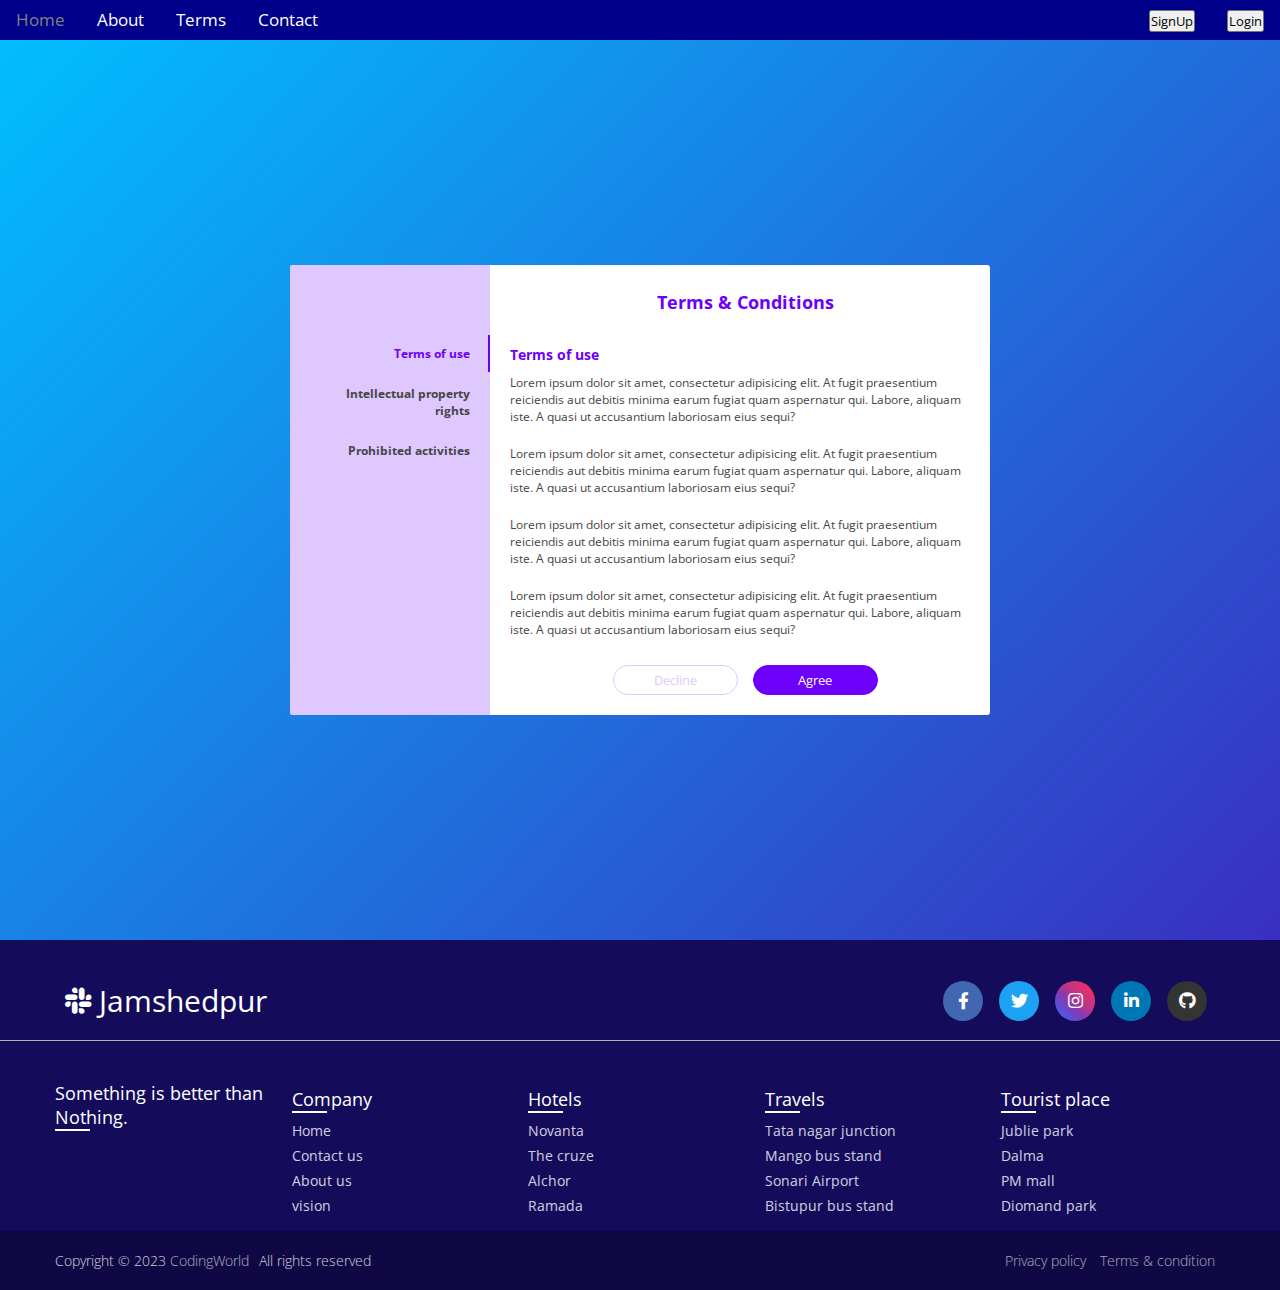
<file: index_2.html>
<!DOCTYPE html>
<html lang="en">
<head>
    <meta charset="UTF-8">
    <meta http-equiv="X-UA-Compatible" content="IE=edge">
    <meta name="viewport" content="width=device-width, initial-scale=1.0">
    <title>Terms</title>
    <link rel="stylesheet" href="style_2.css">
    <link href="https://cdn.jsdelivr.net/npm/bootstrap@5.3.0-alpha1/dist/css/bootstrap.min.css" rel="stylesheet" integrity="sha384-GLhlTQ8iRABdZLl6O3oVMWSktQOp6b7In1Zl3/Jr59b6EGGoI1aFkw7cmDA6j6gD" crossorigin="anonymous">
    <script src="https://cdn.jsdelivr.net/npm/bootstrap@5.3.0-alpha1/dist/js/bootstrap.bundle.min.js" integrity="sha384-w76AqPfDkMBDXo30jS1Sgez6pr3x5MlQ1ZAGC+nuZB+EYdgRZgiwxhTBTkF7CXvN" crossorigin="anonymous"></script>
    <link rel="stylesheet" href="https://cdnjs.cloudflare.com/ajax/libs/font-awesome/5.15.2/css/all.min.css"/>
</head>
<body>
    <!-- Navbar -->

    <div class="topnav" id="myTopnav">
        <a href="index.html" class="active">Home</a>
        <a href="index_1.html">About</a>
        <a href="index_2.html">Terms</a>
        <a href="index_3.html">Contact</a>
        <a id="topnav-right" href="login.html"><button class="btn btn-light" type="Login">Login</button></a>
        <a id="topnav-right" href="SignUp.html"><button class="btn btn-light" type="SignUp">SignUp</button></a>
        <a href="javascript:void(0);" class="icon" onclick="myFunction()">
          <i class="fa fa-bars"></i>
        </a>
    </div>
      <script>
        function myFunction() {
         var x = document.getElementById("myTopnav");
            if (x.className === "topnav") {
            x.className += " responsive";
            } else {
            x.className = "topnav";
            }
        }
      </script>

    <!-- Terms -->

    <div class="wrapper flex_align_justify">
        <div class="tc_wrap">
            <div class="tabs_list">
              <ul>
                <li data-tc="tab_item_1" class="active">Terms of use</li>
                <li data-tc="tab_item_2">Intellectual property rights</li>
                <li data-tc="tab_item_2">Prohibited activities</li>
              </ul>
            </div>
            <div class="tabs_content">
               <div class="tab_head">
                 <h2>Terms & Conditions</h2>
               </div>
               <div class="tab_body">
                 <div class="tab_item tab_item_1">
                     <h3>Terms of use</h3>
                     <p>Lorem ipsum dolor sit amet, consectetur adipisicing elit. At fugit praesentium reiciendis aut debitis minima earum fugiat quam aspernatur qui. Labore, aliquam iste. A quasi ut accusantium laboriosam eius sequi?</p>
                   <p>Lorem ipsum dolor sit amet, consectetur adipisicing elit. At fugit praesentium reiciendis aut debitis minima earum fugiat quam aspernatur qui. Labore, aliquam iste. A quasi ut accusantium laboriosam eius sequi?</p>
                   <p>Lorem ipsum dolor sit amet, consectetur adipisicing elit. At fugit praesentium reiciendis aut debitis minima earum fugiat quam aspernatur qui. Labore, aliquam iste. A quasi ut accusantium laboriosam eius sequi?</p><p>Lorem ipsum dolor sit amet, consectetur adipisicing elit. At fugit praesentium reiciendis aut debitis minima earum fugiat quam aspernatur qui. Labore, aliquam iste. A quasi ut accusantium laboriosam eius sequi?</p><p>Lorem ipsum dolor sit amet, consectetur adipisicing elit. At fugit praesentium reiciendis aut debitis minima earum fugiat quam aspernatur qui. Labore, aliquam iste. A quasi ut accusantium laboriosam eius sequi?</p>
                 </div>
                 <div class="tab_item tab_item_2" style="display: none;">
                     <h3>Intellectual property rights</h3>
                   <p>Lorem ipsum dolor, sit amet consectetur adipisicing elit. Quia odit neque a natus fuga incidunt, facilis, consequatur ducimus vitae consectetur reiciendis tempora explicabo animi quis laborum possimus totam voluptatum illum.</p>
                   <p>Lorem ipsum dolor sit amet, consectetur adipisicing elit. At fugit praesentium reiciendis aut debitis minima earum fugiat quam aspernatur qui. Labore, aliquam iste. A quasi ut accusantium laboriosam eius sequi?</p><p>Lorem ipsum dolor sit amet, consectetur adipisicing elit. At fugit praesentium reiciendis aut debitis minima earum fugiat quam aspernatur qui. Labore, aliquam iste. A quasi ut accusantium laboriosam eius sequi?</p><p>Lorem ipsum dolor sit amet, consectetur adipisicing elit. At fugit praesentium reiciendis aut debitis minima earum fugiat quam aspernatur qui. Labore, aliquam iste. A quasi ut accusantium laboriosam eius sequi?</p>
                 </div>
                 <div class="tab_item tab_item_3"  style="display: none;">
                     <h3>Prohibited activities</h3>
                     <p>Lorem ipsum, dolor sit amet consectetur adipisicing elit. Quaerat sit commodi esse enim? Cum tempore deserunt numquam molestias. Pariatur, minima consequatur nam exercitationem explicabo porro quibusdam. Excepturi, voluptatibus repellendus. Provident!</p>
                   <p>Lorem ipsum dolor sit amet, consectetur adipisicing elit. At fugit praesentium reiciendis aut debitis minima earum fugiat quam aspernatur qui. Labore, aliquam iste. A quasi ut accusantium laboriosam eius sequi?</p><p>Lorem ipsum dolor sit amet, consectetur adipisicing elit. At fugit praesentium reiciendis aut debitis minima earum fugiat quam aspernatur qui. Labore, aliquam iste. A quasi ut accusantium laboriosam eius sequi?</p><p>Lorem ipsum dolor sit amet, consectetur adipisicing elit. At fugit praesentium reiciendis aut debitis minima earum fugiat quam aspernatur qui. Labore, aliquam iste. A quasi ut accusantium laboriosam eius sequi?</p>
                 </div>
               </div>
               <div class="tab_foot flex_align_justify">
                 <button class="decline">
                   Decline
                 </button>
                 <button class="agree">
                   Agree
                 </button>
               </div>
            </div>
        </div>
     </div>
     <style>
        var tab_lists  document.querySelectorAll(".tabs_list ul li");
var tab_items = document.querySelectorAll(".tab_item"); 

tab_lists.forEach(function(list){
  list.addEventListener("click", function(){
    var tab_data = list.getAttribute("data-tc");
    
    tab_lists.forEach(function(list){
      list.classList.remove("active");
    });
    list.classList.add("active");
    
    tab_items.forEach(function(item){
      var tab_class = item.getAttribute("class").split(" ");
      if(tab_class.includes(tab_data)){
        item.style.display = "block";
      }
      else{
        item.style.display = "none";
      }
      
    })
    
  })
})
     </style>

      <!-- Footer -->

  <footer>
    <div class="content">
      <div class="top">
        <div class="logo-details">
          <i class="fab fa-slack"></i>
          <span class="logo_name">Jamshedpur</span>
        </div>
        <div class="media-icons">
          <a href="https://www.facebook.com/alok.mahato.007" target="_blank"><i class="fab fa-facebook-f"></i></a>
          <a href="https://twitter.com/alokmahato__007" target="_blank"><i class="fab fa-twitter"></i></a>
          <a href="https://www.instagram.com/alokmahato__007" target="_blank"><i class="fab fa-instagram"></i></a>
          <a href="https://www.linkedin.com/in/alok-mahato-29a934229/" target="_blank"><i class="fab fa-linkedin-in"></i></a>
          <a href="https://github.com/alokmht007" target="_blank"><i class="fab fa-github"></i></a>
        </div>
      </div>
      <div class="link-boxes">
        <ul class="box">
          <p class="link_name">
            Something is better than Nothing. 
          </p>
        </ul>
        <ul class="box">
          <li class="link_name">Company</li>
          <li><a href="index.html">Home</a></li>
          <li><a href="index_3.html">Contact us</a></li>
          <li><a href="index_1.html">About us</a></li>
          <li><a href="index.html">vision</a></li>
        </ul>
        <ul class="box">
          <li class="link_name">Hotels</li>
          <li><a href="#">Novanta</a></li>
          <li><a href="#">The cruze</a></li>
          <li><a href="#">Alchor</a></li>
          <li><a href="#">Ramada</a></li>
        </ul>
        <ul class="box">
          <li class="link_name">Travels</li>
          <li><a href="#">Tata nagar junction</a></li>
          <li><a href="#">Mango bus stand</a></li>
          <li><a href="#">Sonari Airport</a></li>
          <li><a href="#">Bistupur bus stand</a></li>
        </ul>
        <ul class="box">
          <li class="link_name">Tourist place</li>
          <li><a href="#">Jublie park</a></li>
          <li><a href="#">Dalma</a></li>
          <li><a href="#">PM mall</a></li>
          <li><a href="#">Diomand park</a></li>
        </ul>
      </div>
    </div>
    <div class="bottom-details">
      <div class="bottom_text">
        <span class="copyright_text">Copyright &copy; 2023 <a href="login.html">CodingWorld</a>All rights reserved</span>
        <span class="policy_terms">
          <a href="#">Privacy policy</a>
          <a href="#">Terms & condition</a>
        </span>
      </div>
    </div>
</footer>
</body>
</html>
</file>
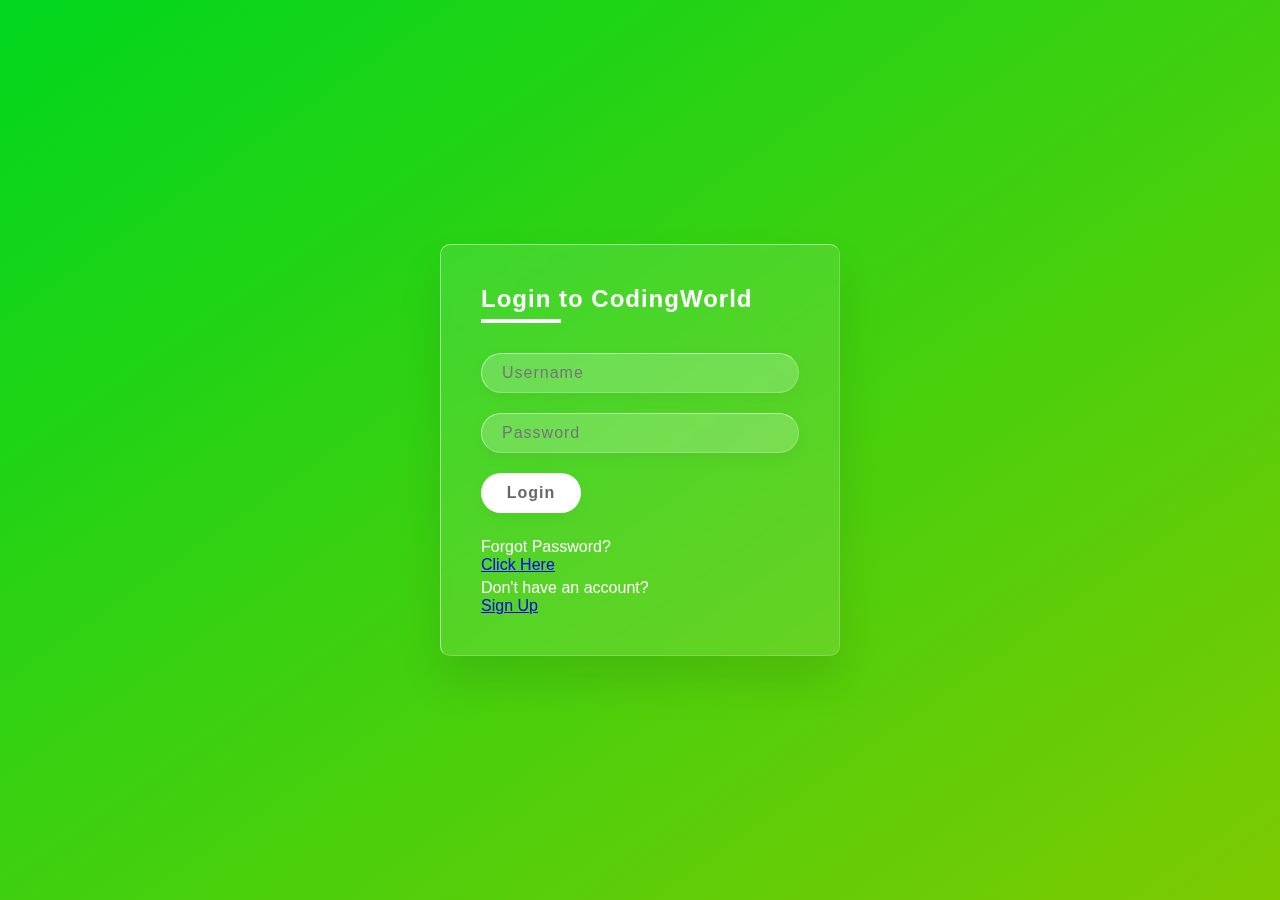
<file: login.html>
<!DOCTYPE html>
<html lang="en">
<head>
    <meta charset="UTF-8">
    <meta http-equiv="X-UA-Compatible" content="IE=edge">
    <meta name="viewport" content="width=device-width, initial-scale=1.0">
    <title>Login</title>
    <link rel="stylesheet" href="login.css">
</head>
<body>
    <section>  
             <div class="container">  
                  <div class="form">  
                       <h2>Login to CodingWorld</h2>  
                       <form action="index.html">  
                            <div class="input__box">  
                                 <input type="text" placeholder="Username">  
                            </div>  
                            <div class="input__box">  
                                 <input type="password" placeholder="Password">  
                            </div>  
                            <div class="input__box">  
                                 <input type="submit" value="Login">  
                            </div>  
                            <p class="forget">Forgot Password?</p>
                            <a href="index.html">Click Here</a>  
                            <p class="forget">Don't have an account?</p>
                            <a href="SignUp.html">Sign Up</a>  
                       </form>  
                  </div>  
             </div>      
    </section>
</body>
</html>
</file>
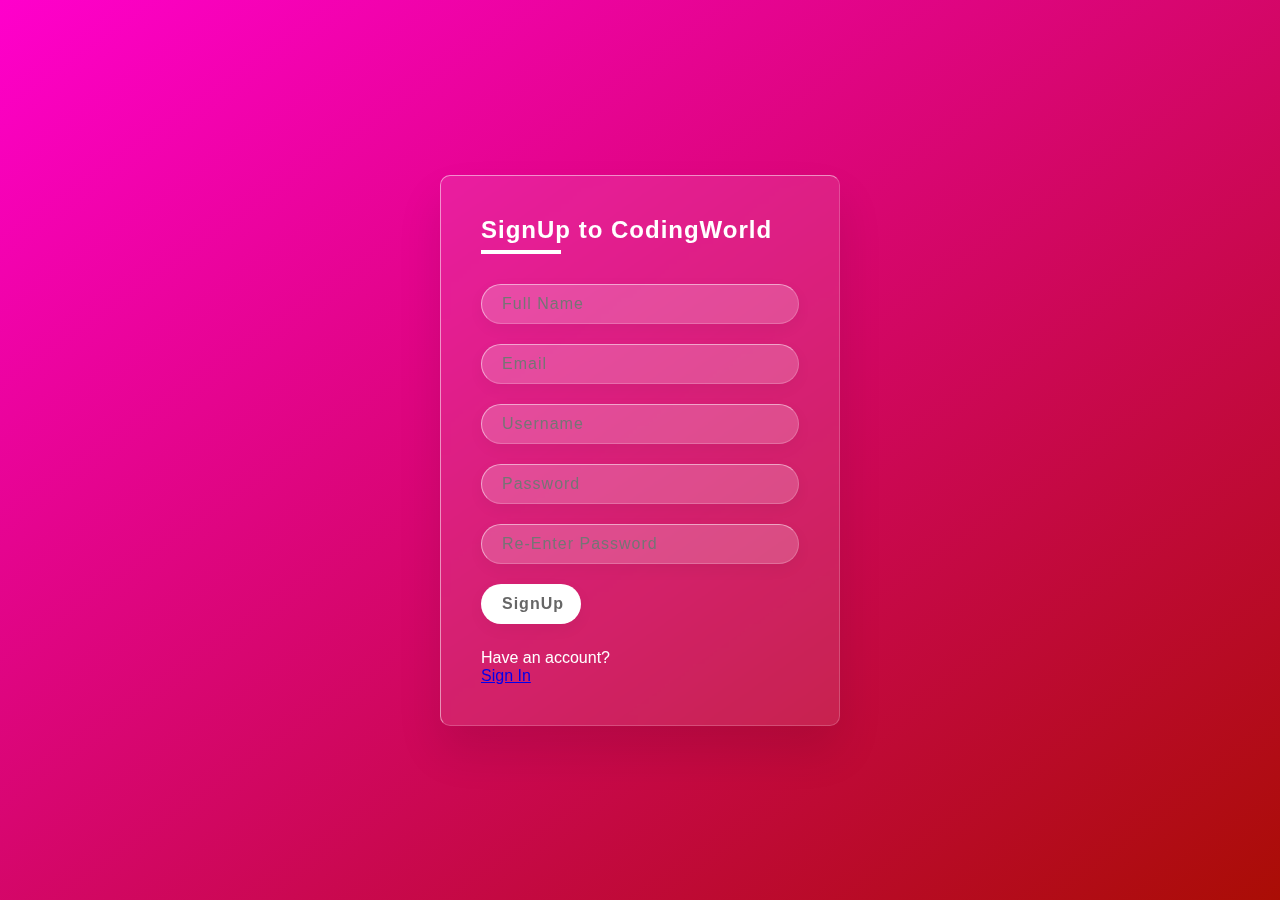
<file: SignUp.html>
<!DOCTYPE html>
<html lang="en">
<head>
    <meta charset="UTF-8">
    <meta http-equiv="X-UA-Compatible" content="IE=edge">
    <meta name="viewport" content="width=device-width, initial-scale=1.0">
    <title>SignUp</title>
    <link rel="stylesheet" href="SignUp.css">
</head>
<body>
    <section>  
             <div class="container">  
                  <div class="form">  
                       <h2>SignUp to CodingWorld</h2>  
                       <form action="index.html">  
                            <div class="input__box">  
                                 <input type="text" placeholder="Full Name">  
                            </div>
                            <div class="input__box">  
                                <input type="email" placeholder="Email">  
                           </div>    
                            <div class="input__box">  
                                 <input type="text" placeholder="Username">  
                            </div>  
                            <div class="input__box">  
                                 <input type="password" placeholder="Password">  
                            </div>  
                            <div class="input__box">  
                                <input type="password" placeholder="Re-Enter Password">  
                           </div>  
                            <div class="input__box">  
                                 <input type="submit" value="SignUp">  
                            </div>   
                            <p class="forget">Have an account?</p>
                            <a href="login.html">Sign In</a>  
                       </form>  
                  </div>  
             </div>      
    </section>
</body>
</html>
</file>
<file: style_2.css>
@import url("https://fonts.googleapis.com/css2?family=Open+Sans:wght@400;600&display=swap");

:root {
  --primary-clr: #6c00f9;
  --white: #fff;
  --text-clr: #464646;
  --tabs-list-bg-clr: #dfc8fd;
  --btn-hvr: #4e03b0;
}

* {
  margin: 0;
  padding: 0;
  box-sizing: border-box;
  list-style: none;
  font-family: "Open Sans", sans-serif;
}

body{
  background: var(--primary-clr);
  font-size: 12px;
  color: var(--text-clr);
  background: linear-gradient(to bottom right,#00c0ff,#4218b8);
  font-family: 'Franklin Gothic Medium', 'Arial Narrow', Arial, sans-serif;
}

/* Navbar */

.topnav {
    overflow: hidden;
    background-color: #00008b;
  }
  
  .topnav a {
    float: left;
    display: block;
    color: white;
    text-align: center;
    padding: 8px 16px;
    text-decoration: none;
    font-size: 17px;
  }
  
  .topnav a:hover {
    color: gray;
  }
  
  .topnav .icon {
    display: none;
  }
  
  #topnav-right{
    float: right;
  }
  
  @media screen and (max-width: 600px) {
    .topnav a:not(:first-child) {display: none;}
    .topnav a.icon {
      float: right;
      display: block;
    }
  }
  @media screen and (max-width: 600px) {
    .topnav.responsive {position: relative;}
    .topnav.responsive .icon {
      position: absolute;
      right: 0;
      top: 0;
    }
    .topnav.responsive a {
      float: none;
      display: block;
      text-align: left;
    }
  }

.flex_align_justify{
  display: flex;
  align-items: center;
  justify-content: center;
}

.wrapper{
  min-height: 100vh;
  padding: 0 20px;
}

.tc_wrap{
  width: 700px;
  max-width: 100%;
  height: 450px;
  background: var(--white);
  display: flex;
  border-radius: 3px;
  overflow: hidden;
}

.tc_wrap .tabs_list{
  width: 200px;
  background: var(--tabs-list-bg-clr);
  height: 100%;
}

.tc_wrap .tabs_content{
  width: calc(100% - 200px);
  padding: 0 10px 0 20px;
  height: 100%;
}

.tc_wrap .tabs_content .tab_head,
.tc_wrap .tabs_content .tab_foot{
  color: var(--primary-clr);
  padding: 25px 0;
  height: 70px;
}

.tc_wrap .tabs_content .tab_head{
  text-align: center;
}

.tc_wrap .tabs_content .tab_body{
  height: calc(100% - 140px);
  overflow: auto;
}

.tc_wrap .tabs_list ul{
  padding: 70px 20px;
  text-align: right;
}

.tc_wrap .tabs_list ul li{
  padding: 10px 0;
  position: relative;
  margin-bottom: 3px;
  cursor: pointer;
  font-weight: bold;
  transition: all 0.5s ease;
}

.tc_wrap .tabs_list ul li:before{
  content: "";
  position: absolute;
  top: 0;
  right: -20px;
  width: 2px;
  height: 100%;
  background: var(--primary-clr);
  opacity: 0;
  transition: all 0.5s ease;
}

.tc_wrap .tabs_list ul li.active,
.tc_wrap .tabs_list ul li:hover{
  color: var(--primary-clr);
}

.tc_wrap .tabs_list ul li.active:before{
  opacity: 1;
}

.tc_wrap .tabs_content .tab_body .tab_item h3{
  padding-top: 10px;
  margin-bottom: 10px;
  color: var(--primary-clr);
}

.tc_wrap .tabs_content .tab_body .tab_item p{
  margin-bottom: 20px;
}

.tc_wrap .tabs_content .tab_body .tab_item.active{
  display: block !important;
}

.tc_wrap .tabs_content .tab_foot button{
    width: 125px;
    padding: 5px 10px; 
    background: transparent;
    border: 1px solid;
    border-radius: 25px;
  cursor: pointer;
  transition: all 0.5s ease;
}

.tc_wrap .tabs_content .tab_foot button.decline{
  margin-right: 15px;
  border-color: var(--tabs-list-bg-clr);
  color: var(--tabs-list-bg-clr);
}

.tc_wrap .tabs_content .tab_foot button.agree{
   background: var(--primary-clr);
  border-color: var(--primary-clr);
  color: var(--white);
}

.tc_wrap .tabs_content .tab_foot button.decline:hover{
  background: var(--tabs-list-bg-clr);
  color: var(--white);
}

.tc_wrap .tabs_content .tab_foot button.agree:hover{
  background: var(--btn-hvr);
  border-color: var(--btn-hvr);
}

/* Footer */

footer{
    font-family: "Poppins" , sans-serif;
    background: hsl(247, 79%, 20%);
    width: 100%;
    margin-top: auto;
  }
  footer::before{
    content: '';
    position: absolute;
    left: 0;
    margin-top: 100px;
    height: 1px;
    width: 100%;
    background: #AFAFB6;
  }
  footer .content{
    max-width: 1250px;
    margin: auto;
    padding: 30px 40px 40px 40px;
    padding-bottom: 10px;
  }
  footer .content .top{
    display: flex;
    align-items: center;
    justify-content: space-between;
    margin-bottom: 50px;
    padding: 10px;
  }
  .content .top .logo-details{
    color: #fff;
    font-size: 30px;
  }
  .content .top .media-icons{
    display: flex;
  }
  .content .top .media-icons a{
    height: 40px;
    width: 40px;
    margin: 0 8px;
    border-radius: 50%;
    text-align: center;
    line-height: 40px;
    color: #fff;
    font-size: 17px;
    text-decoration: none;
    transition: all 0.4s ease;
  }
  .top .media-icons a:nth-child(1){
    background: #4267B2;
  }
  .top .media-icons a:nth-child(1):hover{
    color: #4267B2;
    background: #fff;
  }
  .top .media-icons a:nth-child(2){
    background: #1DA1F2;
  }
  .top .media-icons a:nth-child(2):hover{
    color: #1DA1F2;
    background: #fff;
  }
  .top .media-icons a:nth-child(3){
    background: linear-gradient(45DEG,#405DE6,#5851DB,#833AB4,#C13584,#E1306C,#FD1D1D);
  }
  .top .media-icons a:nth-child(3):hover{
    color: #f2125d;
    background: #fff;
  }
  .top .media-icons a:nth-child(4){
    background: #0077B5;
  }
  .top .media-icons a:nth-child(4):hover{
    color: #0077B5;
    background: #fff;
  }
  .top .media-icons a:nth-child(5){
    background: #343434;
  }
  .top .media-icons a:nth-child(5):hover{
    color: #343434;
    background: #fff;
  }
  footer .content .link-boxes{
    width: 100%;
    display: flex;
    justify-content: space-between;
  }
  footer .content .link-boxes .box{
    width: calc(100% / 5 - 10px);
  }
  .content .link-boxes .box .link_name{
    color: #fff;
    font-size: 18px;
    font-weight: 400;
    margin-bottom: 10px;
    position: relative;
  }
  .link-boxes .box .link_name::before{
    content: '';
    position: absolute;
    left: 0;
    bottom: -2px;
    height: 2px;
    width: 35px;
    background: #fff;
  }
  .content .link-boxes .box li{
    margin: 6px 0;
    list-style: none;
  }
  .content .link-boxes .box li a{
    color: #fff;
    font-size: 14px;
    font-weight: 400;
    text-decoration: none;
    opacity: 0.8;
    transition: all 0.4s ease
  }
  .content .link-boxes .box li a:hover{
    opacity: 1;
    text-decoration: underline;
  }
  footer .bottom-details{
    width: 100%;
    background: #0F0844;
  }
  footer .bottom-details .bottom_text{
    max-width: 1250px;
    margin: auto;
    padding: 20px 40px;
    display: flex;
    justify-content: space-between;
  }
  .bottom-details .bottom_text span,
  .bottom-details .bottom_text a{
    font-size: 14px;
    font-weight: 300;
    color: #fff;
    opacity: 0.8;
    text-decoration: none;
  }
  .bottom-details .bottom_text a:hover{
    opacity: 1;
    text-decoration: underline;
  }
  .bottom-details .bottom_text a{
    margin-right: 10px;
  }
  @media (max-width: 900px) {
    footer .content .link-boxes{
      flex-wrap: wrap;
    }
    footer .content .link-boxes .input-box{
      width: 40%;
      margin-top: 10px;
    }
  }
  @media (max-width: 700px){
    footer{
      position: relative;
    }
    .content .top .logo-details{
      font-size: 26px;
    }
    .content .top .media-icons a{
      height: 35px;
      width: 35px;
      font-size: 14px;
      line-height: 35px;
    }
    footer .content .link-boxes .box{
      width: calc(100% / 3 - 10px);
    }
    footer .content .link-boxes .input-box{
      width: 60%;
    }
    .bottom-details .bottom_text span,
    .bottom-details .bottom_text a{
      font-size: 12px;
    }
  }
  @media (max-width: 520px){
    footer::before{
      top: 70px;
    }
    footer .content .top{
      flex-direction: column;
    }
    .content .top .media-icons{
      margin-top: 16px;
    }
    footer .content .link-boxes .box{
      width: calc(100% / 2 - 10px);
    }
    footer .content .link-boxes .input-box{
      width: 100%;
    }
  }
</file>
<file: login.css>
* {  
    margin: 0;  
    padding: 0;  
    box-sizing: border-box;  
    font-family: "Poppins", sans-serif;  
}  
body {  
    overflow: hidden;  
}  
section {  
    display: flex;  
    min-height: 100vh;  
    align-items: center;  
    justify-content: center;  
    background: linear-gradient(to right bottom,#00d71d,#7dca01);  
}  
@keyframes animate {  
    0%,  
    100% {  
         transform: translateY(-40px);  
    }  
    50% {  
         transform: translateY(40px);  
    }  
}  
.container {  
    width: 400px;  
    display: flex;  
    min-height: 400px;  
    position: relative;  
    border-radius: 10px;  
    align-items: center;  
    justify-content: center;  
    backdrop-filter: blur(5px);  
    background: rgba(255, 255, 255, 0.1);  
    box-shadow: 0 25px 45px rgba(0, 0, 0, 0.1);  
    border: 1px solid rgba(255, 255, 255, 0.5);  
    border-right: 1px solid rgba(255, 255, 255, 0.2);  
    border-bottom: 1px solid rgba(255, 255, 255, 0.2);  
}  
.form {  
    width: 100%;  
    height: 100%;  
    padding: 40px;  
    position: relative;  
}  
.form h2 {  
    color: #fff;  
    font-size: 24px;  
    font-weight: 600;  
    position: relative;  
    letter-spacing: 1px;  
    margin-bottom: 40px;  
}  
.form h2::before {  
    left: 0;  
    width: 80px;  
    height: 4px;  
    content: "";  
    bottom: -10px;  
    background: #fff;  
    position: absolute;  
}  
.form .input__box {  
    width: 100%;  
    margin-top: 20px;  
}  
.form .input__box input {  
    width: 100%;  
    color: #fff;  
    border: none;  
    outline: none;  
    font-size: 16px;  
    padding: 10px 20px;  
    letter-spacing: 1px;  
    border-radius: 35px;  
    background: rgba(255, 255, 255, 0.2);  
    border: 1px solid rgba(255, 255, 255, 0.5);  
    box-shadow: 0 5px 15px rgba(0, 0, 0, 0.05);  
    border-right: 1px solid rgba(255, 255, 255, 0.2);  
    border-bottom: 1px solid rgba(255, 255, 255, 0.2);  
}  
.form::placeholder {  
    color: #fff;  
}  
.form .input__box input[type="submit"] {  
    color: #666;  
    cursor: pointer;  
    background: #fff;  
    max-width: 100px;  
    font-weight: 600;  
    margin-bottom: 20px;  
}  
.forget {  
    color: #fff;  
    margin-top: 5px;  
}  
.forget a {  
    color: #fff;  
    font-weight: 600;  
    text-decoration: none;  
}
</file>
<file: SignUp.css>
* {  
    margin: 0;  
    padding: 0;  
    box-sizing: border-box;  
    font-family: "Poppins", sans-serif;  
}  
body {  
    overflow: hidden;  
}  
section {  
    display: flex;  
    min-height: 100vh;  
    align-items: center;  
    justify-content: center;  
    background: linear-gradient(to right bottom,#ff00cc,#aa0d05);  
}  
@keyframes animate {  
    0%,  
    100% {  
         transform: translateY(-40px);  
    }  
    50% {  
         transform: translateY(40px);  
    }  
}  
.container {  
    width: 400px;  
    display: flex;  
    min-height: 400px;  
    position: relative;  
    border-radius: 10px;  
    align-items: center;  
    justify-content: center;  
    backdrop-filter: blur(5px);  
    background: rgba(255, 255, 255, 0.1);  
    box-shadow: 0 25px 45px rgba(0, 0, 0, 0.1);  
    border: 1px solid rgba(255, 255, 255, 0.5);  
    border-right: 1px solid rgba(255, 255, 255, 0.2);  
    border-bottom: 1px solid rgba(255, 255, 255, 0.2);  
}  
.form {  
    width: 100%;  
    height: 100%;  
    padding: 40px;  
    position: relative;  
}  
.form h2 {  
    color: #fff;  
    font-size: 24px;  
    font-weight: 600;  
    position: relative;  
    letter-spacing: 1px;  
    margin-bottom: 40px;  
}  
.form h2::before {  
    left: 0;  
    width: 80px;  
    height: 4px;  
    content: "";  
    bottom: -10px;  
    background: #fff;  
    position: absolute;  
}  
.form .input__box {  
    width: 100%;  
    margin-top: 20px;  
}  
.form .input__box input {  
    width: 100%;  
    color: #fff;  
    border: none;  
    outline: none;  
    font-size: 16px;  
    padding: 10px 20px;  
    letter-spacing: 1px;  
    border-radius: 35px;  
    background: rgba(255, 255, 255, 0.2);  
    border: 1px solid rgba(255, 255, 255, 0.5);  
    box-shadow: 0 5px 15px rgba(0, 0, 0, 0.05);  
    border-right: 1px solid rgba(255, 255, 255, 0.2);  
    border-bottom: 1px solid rgba(255, 255, 255, 0.2);  
}  
.form::placeholder {  
    color: #fff;  
}  
.form .input__box input[type="submit"] {  
    color: #666;  
    cursor: pointer;  
    background: #fff;  
    max-width: 100px;  
    font-weight: 600;  
    margin-bottom: 20px;  
}  
.forget {  
    color: #fff;  
    margin-top: 5px;  
}  
.forget a {  
    color: #fff;  
    font-weight: 600;  
    text-decoration: none;  
}
</file>
